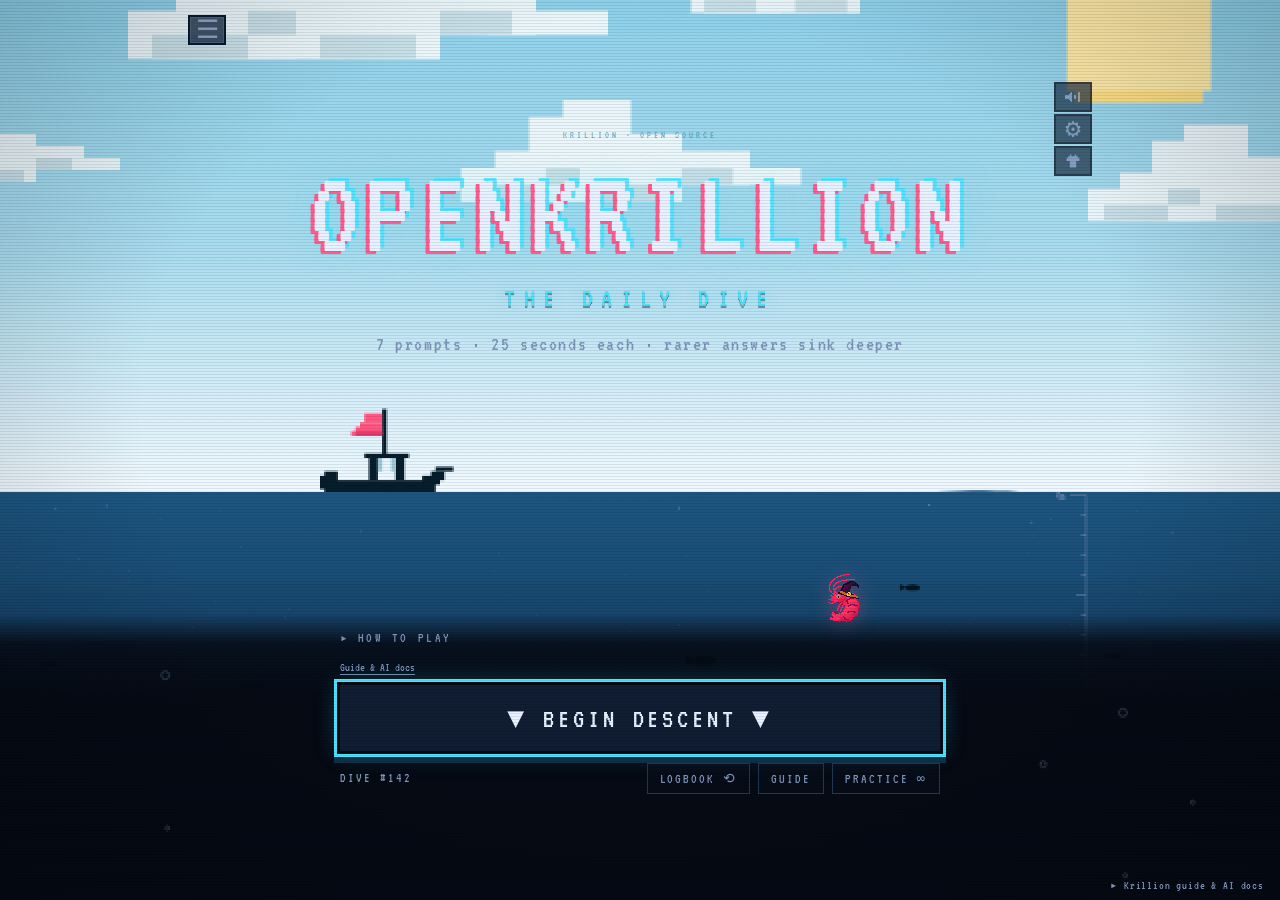
<file: openkrillion/index.html>
<!doctype html><html lang="en"><head><meta charset="utf-8"><meta name="viewport" content="width=device-width,initial-scale=1,viewport-fit=cover"><meta name="theme-color" content="#050a14"><title>OpenKrillion</title><meta name="description" content="Play Krillion online with OpenKrillion, an independent open-source daily trivia game. Seven prompts, 25 seconds each. Think rare, dive deeper, and share your score."><link rel="icon" href="assets/favicon.png" type="image/png"><link rel="apple-touch-icon" href="assets/apple-touch-icon.png"><link rel="preload" href="assets/vt323-latin-400-normal.woff2" as="font" type="font/woff2" crossorigin><link rel="stylesheet" href="style.css"></head><body data-phase="intro"><main id="game" aria-label="OpenKrillion daily trivia game"><canvas id="ocean" aria-label="Animated pixel ocean, depth increases downward"></canvas><div class="vignette" aria-hidden="true"></div><div class="danger-glow" aria-hidden="true"></div><div class="crt" aria-hidden="true"></div><div class="flash" aria-hidden="true"></div>
  <button id="menu-btn" class="square menu-btn" aria-label="Open menu" aria-haspopup="dialog">☰</button>
  <div class="utility"><button class="square" id="mute-btn" aria-label="Turn sound off" aria-pressed="false">◀Ⅰ</button><button class="square" id="settings-btn" aria-label="Open settings" aria-haspopup="dialog">⚙</button><button class="square" id="wardrobe-btn" aria-label="Open wardrobe" aria-haspopup="dialog"><svg viewBox="0 0 20 20" aria-hidden="true"><path fill="currentColor" d="M6 2h2v2h4V2h2v2h2v2h2v4h-4v8H6v-8H2V6h2V4h2z"/></svg></button></div>
  <header class="hero" id="hero"><h1 aria-label="Krillion Game — OpenKrillion"><span class="open-label">KRILLION · OPEN SOURCE</span><span class="hero-word"><span style="--letter:0">O</span><span style="--letter:1">P</span><span style="--letter:2">E</span><span style="--letter:3">N</span><span style="--letter:4">K</span><span style="--letter:5">R</span><span style="--letter:6">I</span><span style="--letter:7">L</span><span style="--letter:8">L</span><span style="--letter:9">I</span><span style="--letter:10">O</span><span style="--letter:11">N</span></span></h1><p class="tagline">THE DAILY DIVE</p><p class="subline">7 prompts · 25 seconds each · rarer answers sink deeper</p></header>
  <section class="hud" aria-label="Dive progress"><div class="hud-pod pixel-frame"><span>DEPTH</span><strong id="depth">0m</strong></div><div class="round-progress"><div id="round-dots"><i data-round="0"></i><i data-round="1"></i><i data-round="2"></i><i data-round="3"></i><i data-round="4"></i><i data-round="5"></i><i data-round="6"></i></div><span id="round-label">SURFACE</span></div><div class="hud-pod pixel-frame"><span>SCORE</span><strong id="score">0</strong></div></section>
  <button id="mascot" class="mascot" aria-label="Poke your dive buddy" title="a friend"><img src="assets/krill.svg" width="56" height="56" alt="Pixel krill"><span>blub!</span></button>
  <section id="prompt-card" class="prompt-card pixel-frame" aria-live="polite" hidden><p class="eyebrow" id="prompt-number">PROMPT 1 OF 7</p><h2 id="prompt-text"></h2><p class="hint">▼ rarer answers sink deeper ▼</p></section>
  <section id="landing" class="landing pixel-frame" aria-live="polite" hidden><img id="land-icon" class="land-icon" src="assets/plankton.svg" alt="" width="88" height="88"><p class="eyebrow" id="land-tier"></p><h2 id="land-answer"></h2><p id="land-points"></p><p id="land-quip"></p></section>
  <div id="falling-answer" class="falling-answer" hidden></div><div id="tier-ladder" class="tier-ladder" aria-hidden="true" hidden></div>
  <div class="intro" id="intro"><details class="how-to"><summary>HOW TO PLAY</summary><ul><li>7 prompts a day. same for everyone.</li><li>25 seconds to name one thing.</li><li>rare answers score big. obvious ones float.</li><li>every point sinks you 10 metres. 700 is the trench.</li><li>one daily dive. practice whenever you like.</li></ul></details><div class="intro-links"><button class="text-button" id="guide-link">Guide & AI docs</button></div><button id="start-btn" class="begin-btn">▼ BEGIN DESCENT ▼</button><div class="intro-meta"><span id="day-number">DIVE …</span><nav><button id="logbook-btn">LOGBOOK ⟲</button><button id="guide-btn">GUIDE</button><button id="practice-btn">PRACTICE ∞</button></nav></div><p id="sample-note" class="sample-note" hidden>Sample practice bank · reference sync unavailable</p><p id="boot-error" class="error" hidden></p></div>
  <div id="answer-dock" class="answer-dock" hidden><div class="answer-status" role="status" id="answer-status"></div><form id="answer-form" autocomplete="off"><div class="timer" aria-label="Seconds remaining"><span id="timer-number">25</span><svg viewBox="0 0 60 60" aria-hidden="true"><circle cx="30" cy="30" r="25"/><circle class="timer-ring" cx="30" cy="30" r="25"/></svg></div><div class="input-wrap"><label class="sr-only" for="answer">Your answer</label><input id="answer" name="answer" data-clarity-mask="true" placeholder="type one answer…" maxlength="256" autocomplete="off" autocapitalize="none" spellcheck="false" enterkeyhint="send"><div class="time-bar"></div></div><button id="submit-btn" type="submit">DIVE</button></form></div><p class="preview-label pixel-frame" id="preview-label" hidden></p>
  <div class="next-wrap" id="next-wrap" hidden><button class="next-btn" id="next-btn">DESCEND ▼</button></div>
  <section class="results" id="results" aria-label="Dive results" hidden tabindex="-1"></section>
  <noscript><div class="noscript">OpenKrillion needs JavaScript for the animated game. You can still <a href="#guide">read the Krillion guide</a> and .</div></noscript></main>
  <dialog id="menu-dialog" class="panel"><button class="close" data-close aria-label="Close menu">×</button><p class="eyebrow">OPENKRILLION</p><h2>Menu</h2><p class="rule">DIVE IN</p><nav class="menu-nav"><button data-action="daily">↓ Daily dive</button><button data-action="practice">∞ Practice dive</button><button data-action="logbook">⟲ My logbook</button><button data-action="guide">? Krillion guide</button><button data-action="settings">⚙ Settings</button><a href="https://github.com/VulcanEon/openkrillion.com-service" target="_blank" rel="noopener noreferrer">⌘ Open-source code ↗</a></nav><p class="panel-signoff">one in a krillion.</p></dialog>
  <dialog id="settings-dialog" class="panel"><button class="close" data-close aria-label="Close settings">×</button><h2>Settings</h2><label class="setting"><span><strong>Low-power mode</strong><small>Lighter graphics and fewer background animations.</small></span><input type="checkbox" data-setting="lowPower"><span class="toggle" aria-hidden="true"></span></label><label class="setting"><span><strong>Colorblind mode</strong><small>Brighter text and more separated tier colors.</small></span><input type="checkbox" data-setting="colorblind"><span class="toggle" aria-hidden="true"></span></label><label class="setting"><span><strong>Answer corrections</strong><small>Preview corrected answers before scoring.</small></span><input type="checkbox" data-setting="corrections"><span class="toggle" aria-hidden="true"></span></label><label class="setting"><span><strong>Clear rejected entries</strong><small>Empty the answer box after a failed attempt.</small></span><input type="checkbox" data-setting="clearRejected"><span class="toggle" aria-hidden="true"></span></label><label class="setting"><span><strong>Share link</strong><small>Add an openkrillion.com link to shared results.</small></span><input type="checkbox" data-setting="shareLink"><span class="toggle" aria-hidden="true"></span></label><p class="rule">YOUR LOGBOOK</p><button class="quiet" data-action="logbook">My dives →</button><p class="muted">Saved on this browser. No account required.</p><p> · </p></dialog>
  <dialog id="wardrobe-dialog" class="panel"><button class="close" data-close aria-label="Close wardrobe">×</button><h2>Dive buddy</h2><div id="buddy-list" class="buddy-list"></div><p class="muted">Earn buddies with your best daily streak.</p></dialog>
  <dialog id="logbook-dialog" class="panel"><button class="close" data-close aria-label="Close logbook">×</button><p class="eyebrow">YOUR DIVER’S LOGBOOK</p><h2>My OpenKrillion</h2><div id="logbook-content"></div><button id="export-history" class="quiet">Export my history ↓</button><p class="muted">Daily dives extend streaks. Practice dives don’t.</p></dialog>
  <details id="guide" class="guide-panel"><summary class="guide-toggle">Krillion guide & AI docs</summary><div class="guide-sheet"><button class="close" id="close-guide" aria-label="Close guide">×</button><article class="guide-content"><p class="eyebrow">OPENKRILLION · THE DIVER’S HANDBOOK</p><h2>Krillion Game: The Complete Daily Dive Guide</h2><p class="guide-lead">Seven prompts. Twenty-five seconds. An ocean of possible answers.</p><nav class="guide-toc" aria-label="Guide contents"><a href="#guide-0">A Krillion game about the answer beyond your first thought</a><a href="#guide-1">How to start your first Krillion dive</a><a href="#guide-2">The Krillion timer and the three-second preview</a><a href="#guide-3">What makes a Krillion answer valid?</a><a href="#guide-4">Understanding the six Krillion rarity tiers</a><a href="#guide-5">Why Too Clever is part of Krillion</a><a href="#guide-6">The special One in a Krillion answer</a><a href="#guide-7">Turning Krillion points into ocean depth</a><a href="#guide-8">Corrections, spelling, and Krillion aliases</a><a href="#guide-9">What happens when a Krillion round times out?</a><a href="#guide-10">Reading your Krillion results</a><a href="#guide-11">Krillion comparisons without invented players</a><a href="#guide-12">Daily Krillion games and the reset</a><a href="#guide-13">Saving a Krillion history and building a streak</a><a href="#guide-14">Sharing a Krillion score without spoiling answers</a><a href="#guide-15">Krillion sound, motion, and accessible controls</a><a href="#guide-16">Playing Krillion comfortably on a phone</a><a href="#guide-17">A practical Krillion strategy</a><a href="#guide-18">Open source Krillion and independent hosting</a><a href="#guide-19">Krillion pricing, documentation, and getting help</a></nav><section id="guide-0" lang="en"><h3>A Krillion game about the answer beyond your first thought</h3><p>Krillion is an open-answer trivia game with an ocean-sized twist: knowing a correct answer is only the beginning. A Krillion prompt can have many accepted responses, and the challenge is to choose one that feels less obvious. OpenKrillion brings that Krillion experience to an independent, open-source browser game. You read a category, recall something that belongs, and watch your answer take you below the surface. There are no multiple-choice clues to narrow the field. Your own knowledge supplies the answer, while the ocean turns its rarity into a journey.</p></section><section id="guide-1" lang="en"><h3>How to start your first Krillion dive</h3><p>Begin a Krillion game with the descent button on the title screen. You do not need an account or a download to play OpenKrillion. The Krillion daily dive contains seven prompts, presented in order, with a short reading preview before each answering window. Your first Krillion prompt might concern food, animals, geography, entertainment, science, or another broad category. Read its exact wording before deciding what to type. If a category adds a condition, such as a four-letter name or a particular award, that condition matters just as much as the general subject.</p></section><section id="guide-2" lang="en"><h3>The Krillion timer and the three-second preview</h3><p>Each Krillion round begins with a three-second preview so you can read before typing. Then the Krillion timer gives you twenty-five seconds to submit one answer. The countdown and shrinking time bar show how much thinking time remains. The final seconds become more urgent through color and sound. OpenKrillion keeps the input near the bottom of the screen, leaving the category readable above it. A Krillion landing screen has no answering timer: after your score appears, you can read the feedback at your own pace before choosing to continue.</p></section><section id="guide-3" lang="en"><h3>What makes a Krillion answer valid?</h3><p>A valid Krillion answer must fit the complete category and match an entry in that puzzle&#39;s accepted set. Specificity helps only when the answer still belongs. A Krillion prompt about countries is not asking for a city, and a question about chemical symbols may restrict which elements count. OpenKrillion checks answers on its own server against the available puzzle snapshot. If a Krillion response is rejected, you can try another before the timer finishes. Rejection uses time, but it does not automatically turn the whole round into a miss.</p></section><section id="guide-4" lang="en"><h3>Understanding the six Krillion rarity tiers</h3><p>Krillion answers occupy six tiers with fixed point values. Plankton earns ten points, Too Clever fifteen, Schooler thirty, Rare sixty, Deep Cut eighty-five, and One in a Krillion one hundred. A blank or unaccepted Krillion answer earns zero. These levels describe the puzzle&#39;s prepared answer classifications; they are not a promise about the number of people who will type an answer today. OpenKrillion shows your Krillion tier after each accepted submission, along with the points earned and the extra metres added to your descent. The same recognized entry keeps its configured score.</p></section><section id="guide-5" lang="en"><h3>Why Too Clever is part of Krillion</h3><p>The Too Clever tier gives Krillion its particular sense of humor. Sometimes the supposedly obscure answer is exactly the one that many trivia fans reach for. In Krillion, recognizing that trap is part of the challenge. You do not need to pick something implausibly remote, but it helps to move beyond an answer that is famous specifically for sounding unusual. OpenKrillion preserves this six-tier Krillion structure. A confident, correct answer can be more rewarding than a complicated guess that falls outside the category, even when the guess initially sounds more impressive.</p></section><section id="guide-6" lang="en"><h3>The special One in a Krillion answer</h3><p>One in a Krillion is the designated gem of a category. It awards one hundred points, but the reference game&#39;s gem is selected partly for the satisfaction of discovering it, rather than obscurity alone. Some Deep Cut entries can therefore be less familiar than the Krillion answer. Think of a Krillion gem as a memorable destination, not the output of a universal rarity survey. When available in the puzzle data, OpenKrillion displays a short explanatory detail after landing on that answer. These little facts give the deepest discoveries a reason to stay with you.</p></section><section id="guide-7" lang="en"><h3>Turning Krillion points into ocean depth</h3><p>Every Krillion point adds ten metres to the dive. A sixty-point Rare answer therefore adds six hundred metres; a hundred-point Krillion gem adds a thousand. Seven perfect answers produce seven hundred points and a final depth of seven thousand metres. OpenKrillion accumulates depth across the entire Krillion game, so later prompts begin below the water you have already crossed. The right-hand depth ruler, the changing sea color, and the creatures drifting past all help make this arithmetic visible. You are building one continuous descent through seven decisions, rather than seven disconnected scores.</p></section><section id="guide-8" lang="en"><h3>Corrections, spelling, and Krillion aliases</h3><p>Krillion categories often contain unfamiliar names, accents, and alternate spellings. OpenKrillion normalizes capitalization, punctuation, and accented characters, then uses available aliases and conservative typo matching. A proposed Krillion correction appears before it is scored when correction previews are enabled. Read the replacement carefully: a nearby spelling may identify something other than your intended answer. Submit again to confirm, or edit while time remains. This independent Krillion implementation does not claim identical coverage of every alias or matching edge case in the original game. Accepted-answer review helps explain what the current snapshot recognizes.</p></section><section id="guide-9" lang="en"><h3>What happens when a Krillion round times out?</h3><p>An empty Krillion answer at the end of the timer earns zero points and continues to feedback. When text remains in the input, OpenKrillion checks that final Krillion response automatically. A valid response can still score; an unrecognized one becomes a miss. Keeping a sensible answer in the box is useful while considering an alternative. Once a Krillion answer has been accepted and scored, it is locked for that round. You then choose when to descend to the next category. A dropped connection should show a retry message instead of inventing a successful score.</p></section><section id="guide-10" lang="en"><h3>Reading your Krillion results</h3><p>After the seventh Krillion round, choose Surface to return from the deep. The Krillion results page brings together your total points, final depth, overall tier, and a seven-round dive chart. Each marker corresponds to one of your answers, making strong discoveries and missed opportunities easy to spot. OpenKrillion also lets you expand individual Krillion categories and inspect their available accepted answers by score. The overall rating uses total-score bands, while the answer list preserves the individual rarity tiers. These are related views of the same dive, not separate scoring systems.</p></section><section id="guide-11" lang="en"><h3>Krillion comparisons without invented players</h3><p>A Krillion result can be compared with completed daily dives recorded on this website. OpenKrillion&#39;s score distribution belongs to OpenKrillion players; it is not copied from the original Krillion community. Practice runs and development checks do not belong in the daily comparison population. If there are not enough Krillion results for a meaningful graph, the page explains that more dives are needed instead of showing fabricated numbers. The percentile describes this site&#39;s observed scores for that puzzle. It should be read as a small community comparison, not a worldwide measure of trivia knowledge.</p></section><section id="guide-12" lang="en"><h3>Daily Krillion games and the reset</h3><p>The Krillion daily schedule follows midnight in New York. That corresponds to different UTC hours as daylight saving time changes. OpenKrillion uses that same timezone boundary for its Krillion date and next-dive countdown. Everyone on this website sees the same published daily categories, while local midnight on your device does not create a second challenge. Your completed Krillion daily dive remains available for review. Practice lets you explore the format again without changing your daily result. If reference synchronization is unavailable, the site identifies its sample practice content rather than silently promising a fresh official puzzle.</p></section><section id="guide-13" lang="en"><h3>Saving a Krillion history and building a streak</h3><p>OpenKrillion keeps your Krillion preferences and a local copy of completed dives in browser storage. The service uses a random browser identifier to resume server-side game progress. A Krillion streak counts consecutive completed daily dates, not the number of practice games played in one sitting. Archive-style review and repeated practice do not extend it. Your Krillion history can be lost from the device when browser site data is cleared, and this release does not offer a Google account or cross-device history service. The logbook describes what is stored and provides a local-history export.</p></section><section id="guide-14" lang="en"><h3>Sharing a Krillion score without spoiling answers</h3><p>A Krillion share result uses your score, depth, and a row of tier emoji. It leaves the actual answers out so friends can still attempt the categories themselves. OpenKrillion offers a copy button and uses your browser&#39;s share interface when available. Sharing a Krillion result never requires the game to post to a social account on your behalf. You choose where to paste or send it. The optional website link makes it easier for someone else to start their own Krillion dive. Clipboard access depends on browser support and a secure connection.</p></section><section id="guide-15" lang="en"><h3>Krillion sound, motion, and accessible controls</h3><p>The atmosphere of Krillion comes from more than its background. Bubbles, fish silhouettes, a floating companion, tier sounds, and descending tones make each answer feel physical. OpenKrillion synthesizes its Krillion sound effects in the browser after a user interaction, and the mute button remains available during play. Low-power mode reduces decorative work; reduced-motion preferences suppress unnecessary movement; colorblind mode separates the Krillion tier colors and improves contrast. Typed answers work with Enter as well as the submit button. Settings use native keyboard-accessible controls, and important feedback is also exposed as text.</p></section><section id="guide-16" lang="en"><h3>Playing Krillion comfortably on a phone</h3><p>The Krillion interface adapts to a narrow screen by reducing title size, keeping the category card readable, and placing the answer controls within reach. OpenKrillion avoids placing its long Krillion guide over an active round unless you deliberately open it. Close the guide to return to the game. Mobile keyboards can change the available viewport, so the layout accounts for visible screen height and safe-area spacing. Your Krillion browser should remain in the foreground while answering. A desktop browser with a physical keyboard offers the same rules and scoring, with more space for the ocean scenery.</p></section><section id="guide-17" lang="en"><h3>A practical Krillion strategy</h3><p>Start a Krillion category by finding one safe answer. Then ask whether a second or third option is both correct and less automatic. Specialized knowledge is useful in Krillion when it fits the wording precisely: a real dish, a qualifying athlete, or an accepted team name beats an invented rarity. Do not spend the whole Krillion timer searching for a perfect gem when a good valid answer is ready. Read correction previews, preserve enough time to submit, and use answer review afterward to learn the category. Practice is for curiosity as much as improvement; every unexpected entry can teach something.</p></section><section id="guide-18" lang="en"><h3>Open source Krillion and independent hosting</h3><p>OpenKrillion is an independent Krillion-inspired project, not the official Krillion website. The public GitHub repository contains the runnable application code under the MIT license, development instructions, and example configuration. Private credentials, production player records, and infrastructure secrets are excluded. A self-hosted Krillion installation can run locally with SQLite-compatible D1 storage and use Cloudflare Workers with D1 and R2 in production. Live reference puzzle snapshots are separate from the application code license and are not bundled as a proprietary source-code copy. The repository explains which sample content is included and how reference synchronization works.</p></section><section id="guide-19" lang="en"><h3>Krillion pricing, documentation, and getting help</h3><p>This release of OpenKrillion offers its implemented Krillion daily and practice games without checkout, subscriptions, or credits. There are no image-generation models or paid AI tools behind the Krillion answer box. The AI and Agent Docs links describe the actual site&#39;s features and limits in readable text. External AI buttons carry an optional question to a third-party service; they do not guarantee an answer, citation, or recommendation. For a Krillion implementation problem, use the public repository&#39;s issue tracker without posting personal information. To begin again, close this guide and return to the ocean: seven categories are waiting.</p></section><section><h3>Quick questions</h3><details><summary>Is OpenKrillion the official Krillion game?</summary><p>No. This is an independent open-source implementation. The original game is at <a href="https://krillion.io" rel="noopener noreferrer" target="_blank">krillion.io</a>.</p></details><details><summary>Can I play Krillion without paying?</summary><p>This release has free daily and practice games, no checkout and no credit system.</p></details><details><summary>Do my settings and scores sync across devices?</summary><p>No account sync is offered. Your browser stores a local history copy; this service resumes dives using a random browser identifier.</p></details></section><footer class="original-footer"><p>one in a krillion. </p><nav aria-label="Site footer"><a href="https://github.com/VulcanEon/openkrillion.com-service" target="_blank" rel="noopener noreferrer">GitHub ↗</a><a href="https://github.com/VulcanEon/openkrillion.com-service/issues" target="_blank" rel="noopener noreferrer">Report a bug</a></nav><p class="independent">An independent Krillion-inspired game. Not affiliated with krillion.io.</p></footer></article></div></details>
  <script type="module" src="app.js"></script><script id="runtime-config" type="application/json">{"plausible":"","ga4":"","clarity":"","origin":"","local":false,"lang":"en"}</script></body></html>
</file>
<file: openkrillion/style.css>
@font-face{font-family:VT323;font-style:normal;font-weight:400;font-display:swap;src:url('assets/vt323-latin-400-normal.woff2') format('woff2')}
:root{--ink:#050a14;--foam:#e8f1ff;--muted:#7d93b8;--cyan:#4de3ff;--pink:#ff5d8f;--gold:#ffd166;--tier:#4de3ff;--urgency:0;--time:1;--vh:100dvh;color-scheme:dark;font-family:VT323,ui-monospace,monospace;font-size:20px;background:var(--ink);color:var(--foam)}
*{box-sizing:border-box}body{margin:0}button,input,select,textarea{font:inherit}button,a,input,summary{-webkit-tap-highlight-color:transparent;touch-action:manipulation}button{cursor:pointer}button:disabled{cursor:default;opacity:.45}a{color:inherit;text-underline-offset:4px}button:focus-visible,a:focus-visible,summary:focus-visible,input:focus-visible{outline:2px solid var(--cyan);outline-offset:5px}button{color:inherit}button svg{width:20px;height:20px}button img{pointer-events:none}[hidden]{display:none!important}.sr-only{position:absolute;width:1px;height:1px;padding:0;margin:-1px;overflow:hidden;clip:rect(0,0,0,0);white-space:nowrap;border:0}
#game{position:fixed;inset:0;height:var(--vh);overflow:hidden;isolation:isolate;background:#050a14}#ocean{position:absolute;inset:0;width:100%;height:100%;image-rendering:pixelated}.crt{position:absolute;inset:0;z-index:30;pointer-events:none;opacity:.45;background:repeating-linear-gradient(0deg,#0000002e 0 1px,transparent 1px 3px)}.vignette{position:absolute;inset:0;z-index:2;pointer-events:none;background:radial-gradient(ellipse at 50% 40%,transparent 50%,#02040a66 100%)}.danger-glow{position:absolute;inset:0;pointer-events:none;z-index:25;box-shadow:inset 0 0 90px 18px #ff5d8f99;opacity:var(--urgency)}.flash{position:absolute;inset:0;z-index:24;pointer-events:none;opacity:0;background:var(--gold)}.flash.on{animation:flash .6s ease-out}@keyframes flash{0%{opacity:.5}100%{opacity:0}}.shake{animation:shake .35s steps(4,end)}@keyframes shake{20%{translate:-4px 2px}40%{translate:4px -2px}60%{translate:-3px 0}80%{translate:2px 1px}}
.square{padding:2px;background:#102239c7;border:2px solid #061729;color:var(--muted);height:30px;width:38px;font-size:26px;line-height:20px;box-shadow:inset 0 0 0 1px #8194a33d;display:grid;place-items:center}.square:hover{color:var(--cyan);background:#142e48}.square svg{width:20px;height:20px}.menu-btn{position:absolute;top:15px;left:max(16px,calc(50% - 410px));z-index:35}.utility{position:absolute;right:max(16px,calc(50% - 410px));top:82px;z-index:20;display:flex;flex-direction:column;gap:2px}.utility .square{height:30px}body:not([data-phase="intro"]):not([data-phase="done"]) .menu-btn{top:82px}body:not([data-phase="intro"]):not([data-phase="done"]) #settings-btn,body:not([data-phase="intro"]):not([data-phase="done"]) #wardrobe-btn{display:none}
.hero{position:absolute;z-index:3;top:17.8%;left:12px;right:12px;text-align:center;pointer-events:none}.hero h1{margin:0;font-weight:400;line-height:.88}.open-label{display:block;color:#3c92ae;font-size:12px;letter-spacing:.45em;margin-bottom:12px;opacity:.7}.hero-word{display:block;font-size:clamp(42px,10vw,124px);letter-spacing:.02em;text-shadow:-4px 3px #ff5d8f,4px -3px #4de3ffd9,0 0 30px #4de3ff59;animation:glitch 7s steps(1) infinite}.tagline{font-size:clamp(19px,2.4vw,28px);letter-spacing:.35em;color:#32bfd8;margin:34px 0 20px;text-shadow:1px 2px #1c587c44}.subline{font-size:clamp(15px,1.8vw,20px);letter-spacing:.08em;color:var(--muted);margin:22px auto 0;max-width:95%;line-height:1.5}@keyframes glitch{0%,94%,98%,100%{transform:none}95%{transform:translateX(1px)}96%{text-shadow:-6px 2px #ff5d8f,4px -3px #4de3ff}97%{transform:translateX(-1px)}}
.intro{position:absolute;z-index:10;bottom:11.6%;left:20px;right:20px;max-width:600px;margin:auto;display:flex;flex-direction:column;gap:10px}.how-to{font-size:14px;color:var(--muted);letter-spacing:.18em}.how-to summary{cursor:pointer;list-style:none;font-size:13px;line-height:1.6}.how-to summary:before{content:'▸ ';font-size:13px}.how-to[open] summary:before{content:'▾ '}.how-to ul{margin:8px 0 10px;padding:0 0 0 16px;line-height:1.5;letter-spacing:.02em;font-size:17px;background:#050a14c7}.intro-links{display:flex;align-items:center;justify-content:space-between;color:var(--muted);font-size:14px}.intro-links a{margin-right:20px}.text-button{background:none;border:0;padding:0;font-size:13px;color:var(--muted);text-decoration:underline;text-underline-offset:3px}.text-button:hover{color:var(--cyan)}.begin-btn,.next-btn{background:#101d33;border:0;color:var(--foam);font-size:clamp(22px,5.5vw,28px);letter-spacing:.14em;padding:20px 28px 18px;box-shadow:0 0 0 3px #050a14,0 0 0 6px #4de3ff,0 6px 0 6px #123048,0 0 26px #4de3ff4d;animation:button-bob 1.9s ease-in-out infinite}.begin-btn:hover,.next-btn:hover{box-shadow:0 0 0 3px #050a14,0 0 0 6px #ff5d8f,0 6px 0 6px #123048,0 0 34px #ff5d8f8c}.begin-btn:active,.next-btn:active{translate:0 3px}@keyframes button-bob{0%,100%{transform:translateY(0)}50%{transform:translateY(4px)}}.intro-meta{display:flex;align-items:center;justify-content:space-between;gap:6px;margin-top:5px;color:var(--muted);font-size:12px;letter-spacing:.16em}.intro-meta nav{display:flex;gap:8px}.intro-meta button{background:#0b14244d;border:1px solid #203755;padding:7px 11px;color:var(--muted);font-size:12px;letter-spacing:.14em}.intro-meta button:hover{border-color:var(--cyan);color:var(--cyan)}.sample-note{margin:8px 0 0;color:var(--muted);font-size:12px;letter-spacing:.05em;text-align:center}.error{color:var(--pink);line-height:1.5}
.pixel-frame{clip-path:polygon(0 10px,5px 10px,5px 5px,10px 5px,10px 0,calc(100% - 10px) 0,calc(100% - 10px) 5px,calc(100% - 5px) 5px,calc(100% - 5px) 10px,100% 10px,100% calc(100% - 10px),calc(100% - 5px) calc(100% - 10px),calc(100% - 5px) calc(100% - 5px),calc(100% - 10px) calc(100% - 5px),calc(100% - 10px) 100%,10px 100%,10px calc(100% - 5px),5px calc(100% - 5px),5px calc(100% - 10px),0 calc(100% - 10px))}.hud{position:absolute;top:8px;left:20px;right:20px;max-width:700px;margin:auto;display:flex;justify-content:space-between;align-items:flex-start;z-index:6;pointer-events:none;opacity:0;transition:opacity .4s}body:not([data-phase="intro"]) .hud{opacity:1}.hud-pod{min-width:120px;background:#0b192be8;box-shadow:inset 0 0 20px #4de3ff14;padding:10px 14px 8px;text-align:center}.hud-pod>span{display:block;font-size:10px;letter-spacing:.35em;color:var(--muted);margin-bottom:4px}.hud-pod strong{font-size:28px;font-weight:400;color:var(--cyan);text-shadow:0 0 10px #4de3ff55}.hud-pod:last-child strong{color:var(--pink)}.round-progress{text-align:center;color:var(--muted);font-size:10px;letter-spacing:.16em;padding-top:15px}#round-dots{display:flex;gap:3px;justify-content:center;margin-bottom:5px}#round-dots i{width:13px;height:13px;background:#102239;border:2px solid #02060c;box-shadow:0 0 0 1px #7d93b84d;display:block}#round-dots i.active{background:var(--pink);box-shadow:0 0 0 1px #ff5d8f88,0 0 10px #ff5d8f66}#round-dots i.done{background:var(--dot-color,var(--cyan))}
.mascot{position:absolute;z-index:8;left:70%;top:65%;width:58px;height:58px;border:0;background:none;padding:0;will-change:transform;transform-origin:center;filter:drop-shadow(0 0 10px #ff5d8f55)}.mascot img{image-rendering:pixelated;width:100%;height:100%}.mascot span{position:absolute;left:45px;top:-15px;background:#0b1526e6;color:var(--pink);padding:2px 6px;border:1px solid #ff5d8f66;white-space:nowrap;opacity:0;transition:opacity .15s;font-size:17px}.mascot.poked span{opacity:1}.mascot.poked img{animation:krill-roll .9s ease-in-out}@keyframes krill-roll{0%{rotate:0deg}100%{rotate:360deg}}.mascot.gold{filter:sepia(1) saturate(2) drop-shadow(0 0 12px #ffd166)}
.prompt-card{position:absolute;top:23.5%;left:16px;right:16px;max-width:480px;margin:auto;z-index:5;background:#0b182bee;border:4px solid #071222;padding:24px 25px 20px;box-shadow:0 5px 0 #02070d;transition:opacity .3s,translate .5s}.eyebrow{letter-spacing:.3em;color:var(--pink);font-size:14px;text-transform:uppercase;margin:0 0 12px}.prompt-card h2{font-weight:400;line-height:1.2;font-size:clamp(24px,3.1vw,36px);margin:0;color:var(--foam)}.hint{font-size:13px;letter-spacing:.16em;color:var(--muted);margin:14px 0 0}.preview-label{text-align:center;color:var(--muted);font-size:14px;letter-spacing:.1em;margin:10px 0}.landing{position:absolute;left:16px;right:16px;top:33%;max-width:480px;margin:auto;text-align:center;z-index:5;background:#07111fdf;padding:26px 24px;border:3px solid color-mix(in srgb,var(--tier) 45%,transparent);box-shadow:0 0 50px color-mix(in srgb,var(--tier) 12%,transparent)}.landing .eyebrow{color:var(--tier);font-size:18px;letter-spacing:.22em}.landing h2{font-size:clamp(28px,4vw,42px);font-weight:400;margin:8px 0 14px}.landing #land-points{color:var(--tier);font-size:21px;letter-spacing:.08em;margin:8px 0}.landing #land-quip{font-size:19px;line-height:1.5;color:var(--muted);margin:12px 0 0}.next-wrap{position:absolute;bottom:10.5%;left:30px;right:30px;max-width:430px;margin:auto;z-index:10;text-align:center}.next-btn{min-width:230px;font-size:23px;padding:15px 30px;animation:none}
.answer-dock{position:absolute;bottom:6%;left:16px;right:16px;max-width:610px;margin:auto;z-index:10}.answer-dock:before{content:'';position:absolute;inset:-30px -100vw -120px;background:linear-gradient(transparent,#050a14ed 35%);z-index:-1;pointer-events:none}#answer-form{display:flex;gap:10px;align-items:center}.timer{position:relative;flex:none;width:64px;height:64px;display:grid;place-items:center;font-size:24px;color:var(--cyan);border-radius:50%;box-shadow:0 0 0 2px #081322,0 0 0 4px #4de3ff22}.timer svg{position:absolute;inset:0;width:100%;height:100%;transform:rotate(-90deg)}.timer circle{fill:none;stroke:#4de3ff33;stroke-width:1}.timer .timer-ring{stroke:var(--cyan);stroke-width:2;stroke-dasharray:157;stroke-dashoffset:calc(157 * (1 - var(--time)));transition:stroke-dashoffset .12s linear}.timer span{z-index:1}.input-wrap{position:relative;flex:1;min-width:0}.input-wrap input{background:#091423f2;border:2px solid #4de3ff77;box-shadow:0 4px 0 #123048;width:100%;height:58px;color:var(--foam);font-size:24px;padding:8px 12px;outline:none}.input-wrap input:focus{border-color:var(--cyan);box-shadow:0 0 15px #4de3ff14,0 4px 0 #123048}.input-wrap input::placeholder{color:#617896}.time-bar{position:absolute;bottom:-7px;left:0;height:3px;background:var(--cyan);width:calc(100% * var(--time));transition:width .1s linear}#submit-btn{height:58px;min-width:78px;flex:none;padding:0 16px;background:#b33c66;border:3px solid #702740;color:#061120;box-shadow:0 4px 0 #431729,inset 0 0 0 1px #ff729566;letter-spacing:.12em;font-size:22px}#submit-btn:not(:disabled):hover{background:var(--pink)}.answer-status{position:absolute;bottom:86px;left:65px;right:0;color:var(--pink);font-size:18px;line-height:1.3;text-align:center;background:#050a14db}.answer-status:empty{display:none}.answer-status.correction{padding:12px;border:1px solid #ffd16666;color:var(--gold)}.answer-status small{display:block;font-size:14px;color:var(--muted);margin-top:5px}.falling-answer{position:absolute;z-index:15;max-width:80%;left:50%;top:30%;transform:translate(-50%,-50%);color:var(--foam);text-transform:uppercase;font-size:25px;letter-spacing:.1em;text-shadow:0 0 16px var(--cyan);white-space:nowrap}.tier-ladder{position:absolute;left:16px;right:16px;max-width:600px;height:55%;top:22%;margin:auto;z-index:4}.tier-line{position:absolute;left:0;right:0;top:calc(var(--index) * 16%);border-top:1px dashed color-mix(in srgb,var(--line-color) 50%,transparent);color:var(--line-color);font-size:14px;letter-spacing:.18em;padding-top:5px;opacity:.5}.tier-line.active{opacity:1;text-shadow:0 0 12px var(--line-color)}
.results{position:absolute;z-index:12;inset:0;overflow:auto;overscroll-behavior:contain;padding:32px max(20px,calc((100% - 600px)/2)) 60px;background:linear-gradient(#050a14d9,#050a14f5 450px);scrollbar-color:#284665 #050a14}.results:focus{outline:none}.result-header{display:flex;justify-content:space-between;align-items:center;color:var(--muted);letter-spacing:.1em;font-size:15px}.result-brand{color:var(--pink);font-size:25px;letter-spacing:.08em}.result-score{display:flex;align-items:baseline;gap:16px;margin:18px 0 12px}.result-score strong{font-size:clamp(68px,14vw,100px);line-height:1;font-weight:400;color:var(--tier);text-shadow:0 0 30px color-mix(in srgb,var(--tier) 30%,transparent)}.result-score span{color:var(--muted);font-size:23px}.distribution{margin:16px 0 28px}.distribution p{color:var(--muted);font-size:17px}.distribution svg{width:100%;height:100px;overflow:visible}.rule{font-size:13px;letter-spacing:.2em;color:var(--muted);margin:24px 0 14px;display:flex;align-items:center;gap:12px}.rule:after{content:'';height:1px;background:#28384d;flex:1}.dive-chart{height:180px;display:flex;align-items:flex-start;position:relative;justify-content:space-around;margin:18px 5px 35px;padding:0 10px;border-left:1px solid #3d536a;border-top:1px solid #3d536a;background:repeating-linear-gradient(0deg,transparent 0 35px,#7d93b813 35px 36px)}.dive-column{height:100%;position:relative;flex:1;text-align:center}.dive-stem{width:1px;height:var(--drop);background:var(--dot-color);margin:auto;opacity:.6}.dive-dot{width:12px;height:12px;margin:-6px auto 0;background:var(--dot-color);border:2px solid #02070f;box-shadow:0 0 8px color-mix(in srgb,var(--dot-color) 45%,transparent)}.dive-column>span{position:absolute;bottom:-25px;left:0;right:0;font-size:14px;color:var(--muted)}.band-list{list-style:none;margin:0;padding:0}.band-list li{display:flex;gap:12px;padding:9px 0;border-bottom:1px solid #7d93b820;color:var(--muted);font-size:17px}.band-list li.current{color:var(--tier);background:color-mix(in srgb,var(--tier) 7%,transparent)}.band-list span:first-child{width:64px;flex:none}.share-actions{display:flex;gap:10px;margin:24px 0}.quiet{background:#0c192a;border:1px solid #2a4564;color:var(--cyan);padding:10px 15px;font-size:18px;letter-spacing:.05em}.quiet:hover{border-color:var(--cyan)}.results .actions{display:flex;gap:8px;flex-wrap:wrap;margin:25px 0}.results .actions>*{flex:1;white-space:nowrap;font-size:16px}.answer-review{list-style:none;margin:0;padding:0}.review-toggle{display:flex;align-items:center;gap:12px;width:100%;text-align:left;padding:15px 0;background:none;border:0;border-bottom:1px solid #26374e;color:var(--foam)}.review-number{color:var(--muted);font-size:16px;flex:none;width:14px}.review-dot{height:10px;width:10px;background:var(--dot-color);flex:none}.review-question{flex:1;font-size:18px;line-height:1.25}.review-question small{display:block;color:var(--muted);font-size:16px;margin-top:5px}.review-points{color:var(--dot-color);font-size:23px;min-width:30px;text-align:right}.review-list{list-style:none;padding:8px 10px 8px 35px;margin:0;max-height:420px;overflow:auto;background:#0b17254d}.review-list li{display:flex;justify-content:space-between;gap:12px;align-items:baseline;padding:7px 0;border-bottom:1px solid #7d93b817;font-size:18px}.review-list small{display:block;font-size:15px;color:var(--muted);margin-top:4px}.review-list .you{font-size:12px;color:var(--gold);margin-left:8px}.search-answers{width:100%;background:#0b192a;border:1px solid #354c68;padding:8px 10px;color:var(--foam);margin:8px 0;font-size:18px}.logbook-line{color:var(--muted);font-size:17px;line-height:1.5}.reset-countdown{color:var(--muted);font-size:16px}.suggestion{margin:26px 0}.suggestion label{display:block;color:var(--muted);font-size:15px;line-height:1.5}.suggestion>div{display:flex;gap:8px}.suggestion input{min-width:0;flex:1;background:#0c1828;border:1px solid #2b4260;color:var(--foam);padding:8px;font-size:18px}.rating{display:flex;gap:6px;margin-top:8px}.rating button{padding:5px 12px;background:#0b192a;border:1px solid #334a65}.rating button[aria-pressed=true]{color:var(--gold);border-color:var(--gold)}.result-footer{margin-top:30px}.original-footer{border-top:1px solid #2a3e57;margin-top:32px;padding-top:18px;font-size:17px;color:var(--muted)}.original-footer nav{display:flex;flex-wrap:wrap;gap:16px}.original-footer p{line-height:1.5}.independent{font-size:14px}.results .original-footer{font-size:15px}.results .original-footer nav{gap:12px}.results .original-footer p{font-size:14px}
.panel{background:#081322;color:var(--foam);border:2px solid #29415e;max-width:430px;width:calc(100vw - 32px);padding:30px 26px;max-height:85dvh;overflow:auto;box-shadow:0 20px 100px #000b;font-size:20px}.panel::backdrop{background:#02070db3;backdrop-filter:blur(4px)}.panel h2{font-size:34px;font-weight:400;margin:0 0 20px}.close{position:absolute;top:10px;right:12px;width:36px;height:36px;background:#101f32;border:1px solid #334c68;color:var(--muted);font-size:28px;line-height:30px;z-index:2}.close:hover{color:var(--cyan)}.menu-nav{display:flex;flex-direction:column}.menu-nav>*{display:block;background:none;border:0;border-bottom:1px solid #263c56;text-decoration:none;text-align:left;padding:12px 0;font-size:23px;color:var(--foam)}.menu-nav>*:hover{color:var(--cyan)}.panel-signoff{color:var(--muted);font-size:15px;margin-top:24px;letter-spacing:.1em}.setting{display:flex;gap:16px;align-items:center;justify-content:space-between;padding:14px 0;cursor:pointer;border-bottom:1px solid #24364c;position:relative}.setting strong{display:block;font-weight:400;font-size:23px}.setting small{font-size:16px;line-height:1.3;color:var(--muted);display:block;margin-top:4px}.setting input{position:absolute;right:0;opacity:0;width:42px;height:28px;cursor:pointer}.setting input:focus-visible+.toggle{outline:2px solid var(--cyan);outline-offset:3px}.toggle{display:block;height:22px;width:40px;background:#172a40;border:1px solid #35506f;flex:none}.toggle:after{content:'';display:block;width:14px;height:14px;background:#7d93b8;margin:3px;transition:translate .15s}.setting input:checked+.toggle{background:#16465b;border-color:var(--cyan)}.setting input:checked+.toggle:after{translate:18px 0;background:var(--cyan)}.muted{color:var(--muted);font-size:17px;line-height:1.5}.buddy-list{display:grid;grid-template-columns:1fr 1fr;gap:10px}.buddy-list button{background:#0c1a2e;border:1px solid #2a4160;padding:12px 6px;display:flex;flex-direction:column;align-items:center;gap:8px;font-size:18px}.buddy-list button[aria-pressed=true]{border-color:var(--pink);color:var(--pink)}.buddy-list small{color:var(--muted);font-size:14px}.buddy-list img{width:48px;height:48px;image-rendering:pixelated}.stats-grid{display:grid;grid-template-columns:1fr 1fr;margin:18px 0;gap:1px;background:#29405c}.stats-grid>div{background:#081322;padding:16px}.stats-grid strong{display:block;font-size:35px;color:var(--cyan);font-weight:400}.stats-grid span{color:var(--muted);font-size:15px}.history-list{list-style:none;padding:0}.history-list li{border-bottom:1px solid #293c55;padding:9px 0;display:flex;gap:12px;justify-content:space-between;font-size:17px}.history-list small{color:var(--muted)}
.guide-panel{z-index:50}.guide-toggle{position:fixed;bottom:max(8px,env(safe-area-inset-bottom));right:16px;z-index:15;cursor:pointer;color:#7d93b8;font-size:12px;letter-spacing:.07em;list-style:none}.guide-toggle:before{content:'▸ '}.guide-panel[open] .guide-toggle{display:none}.guide-sheet{position:fixed;inset:0;background:#02070dd9;z-index:50;overflow:auto;overscroll-behavior:contain;backdrop-filter:blur(6px);padding:28px 16px}.guide-sheet>.close{position:fixed;right:max(18px,calc(50% - 430px));top:20px}.guide-content{background:#091525;border:1px solid #2c4562;max-width:860px;padding:48px clamp(20px,5vw,56px);margin:0 auto;line-height:1.6;font-family:system-ui,sans-serif;font-size:16px}.guide-content h2,.guide-content h3{font-family:VT323,monospace;font-weight:400;color:var(--foam);line-height:1.2}.guide-content h2{font-size:42px;margin:10px 0 20px}.guide-content h3{font-size:29px;margin:30px 0 12px}.guide-content p{color:#b3c2d8}.guide-lead{font-size:19px}.guide-toc{display:grid;grid-template-columns:1fr 1fr;gap:6px 22px;font-size:13px;margin:24px 0}.guide-toc a{color:#9ab1ce}.guide-content section[id]{scroll-margin-top:30px}.guide-content details{border-bottom:1px solid #29405b;padding:12px 0}.guide-content details summary{cursor:pointer}.guide-content .original-footer{font-family:VT323,monospace}.agent-docs{border-top:1px solid #2a4059;margin-top:28px;padding-top:4px}.agent-docs h3{font-size:26px}.agent-docs p{font-size:14px}.doc-links{display:flex;gap:10px 18px;flex-wrap:wrap;font-family:VT323,monospace;font-size:19px;margin:18px 0}.ai-links{display:flex;gap:8px;flex-wrap:wrap}.ai-links a{display:flex;align-items:center;gap:7px;min-height:44px;padding:8px 10px;border:1px solid #2b425e;text-decoration:none;font-family:VT323,monospace;font-size:17px}.ai-links a:hover{border-color:var(--cyan)}.ai-links img{filter:brightness(0) invert(.85)}.language-links{margin-bottom:0}.info-page{overflow:auto;background:#050a14}.info-page main{max-width:820px;margin:auto;padding:40px 24px 60px;font-family:system-ui,sans-serif;font-size:16px;line-height:1.7}.info-page h1,.info-page h2{font-family:VT323,monospace;font-weight:400;line-height:1.2}.info-page h1{font-size:48px;color:var(--cyan)}.info-page h2{font-size:30px;margin-top:30px}.info-page p{color:#b5c5d8}.back-link{font-family:VT323,monospace;letter-spacing:.12em;color:var(--muted);font-size:17px}.noscript{position:absolute;bottom:0;z-index:40;background:#081322;padding:15px;font-size:18px;color:var(--foam);text-align:center;width:100%}
body.colorblind{--muted:#a7bad6;--cyan:#6de4ff;--pink:#ffb15f}body.colorblind .crt{opacity:.2}body.colorblind .hero-word{text-shadow:-4px 3px #ffb15f,4px -3px #6de4ff}.low-power .hero-word,.low-power .begin-btn{animation:none}.low-power .crt{opacity:.2}
@media(max-width:699px){.menu-btn{left:9px;top:16px}.utility{right:9px;top:69px}.square{width:37px;height:29px}.utility .square{height:30px}body:not([data-phase="intro"]):not([data-phase="done"]) .menu-btn{top:69px}.hero{top:18.5%;left:12px;right:12px}.hero-word{font-size:clamp(40px,11vw,76px);letter-spacing:0;text-shadow:-3px 2px #ff5d8f,3px -2px #4de3ff}.open-label{font-size:9px;letter-spacing:.3em;margin-bottom:8px}.tagline{font-size:20px;letter-spacing:.28em;margin:24px 0 16px}.subline{font-size:14px;line-height:1.7;letter-spacing:.06em;max-width:340px;margin-top:16px}.intro{left:16px;right:16px;bottom:9%;gap:12px}.begin-btn{padding:18px 6px 17px;font-size:23px;letter-spacing:.12em}.intro-meta{font-size:11px;align-items:flex-start;margin-top:3px;gap:5px}.intro-meta>span{max-width:53px;line-height:1.9}.intro-meta nav{gap:7px}.intro-meta button{font-size:11px;padding:8px 10px;letter-spacing:.13em;max-width:100px}.intro-links{font-size:13px}.intro-links .text-button{font-size:11px}.how-to summary{font-size:11px}.hud{left:9px;right:9px;top:8px;gap:5px}.hud-pod{min-width:86px;padding:8px 12px 7px}.hud-pod>span{font-size:8px;letter-spacing:.3em;margin-bottom:2px}.hud-pod strong{font-size:23px}.round-progress{font-size:8px;padding-top:9px;letter-spacing:.12em}#round-dots{gap:3px}#round-dots i{width:12px;height:12px}.prompt-card{top:20.6%;left:12px;right:12px;padding:19px 18px 16px;max-width:480px}.prompt-card h2{font-size:27px;line-height:1.25}.prompt-card .eyebrow{font-size:12px;margin-bottom:12px;letter-spacing:.25em}.hint{font-size:12px;letter-spacing:.1em;margin-top:14px}.answer-dock{left:12px;right:12px;bottom:calc(7.5% + env(safe-area-inset-bottom,0px));max-width:610px}#answer-form{gap:9px}.timer{width:58px;height:58px;font-size:24px}.input-wrap input{font-size:23px;height:56px;padding:8px 10px}#submit-btn{min-width:72px;font-size:21px;padding:0 11px;height:56px}.answer-status{left:0;bottom:80px;font-size:17px}.mascot{width:48px;height:48px}.landing{top:31%;padding:24px 18px}.landing h2{font-size:32px}.landing .eyebrow{font-size:17px}.next-wrap{bottom:10%}.results{padding:24px 20px 50px}.result-header{font-size:12px;letter-spacing:.05em}.result-brand{font-size:23px}.result-score{margin-top:24px}.result-score strong{font-size:85px}.band-list li{font-size:16px}.share-actions .quiet{flex:1;font-size:18px;padding:10px}.review-question{font-size:17px}.review-toggle{gap:9px}.review-points{font-size:22px}.review-list{padding-left:22px}.guide-toggle{font-size:10px;bottom:8px;right:12px}.guide-sheet{padding:12px 8px}.guide-content{padding:46px 20px 25px;font-size:15px}.guide-content h2{font-size:34px}.guide-toc{grid-template-columns:1fr;font-size:13px}.guide-sheet>.close{top:20px;right:18px}.guide-content h3{font-size:27px}.ai-links a{font-size:16px;min-width:100px}.agent-docs p{font-size:13px}.panel{padding:28px 20px}.setting strong{font-size:22px}.setting small{font-size:16px}.result-footer .quiet{font-size:15px}.sample-note{font-size:11px;margin-top:2px}}
@media(max-height:650px){.hero{top:13%}.hero-word{font-size:clamp(35px,8vw,82px)}.open-label{display:none}.tagline{margin:15px 0 10px;font-size:19px}.subline{margin-top:10px;font-size:14px}.intro{bottom:8%;gap:7px}.begin-btn{padding:12px 10px}.prompt-card{top:20%;padding:16px 20px}.prompt-card h2{font-size:25px}.answer-dock{bottom:6%}.landing{top:27%;padding:20px}.landing #land-quip{font-size:17px}.how-to[open] ul{max-height:100px;overflow:auto}.intro-links{margin-top:2px}.intro-meta button{padding:5px 8px}}
@media(prefers-reduced-motion:reduce){*,*:before,*:after{animation:none!important;scroll-behavior:auto!important;transition:none!important}.crt{opacity:.2}}

/* Reference-aligned stage geometry. The background remains full bleed. */
:root{--stage-rail:0px;--stage-bottom:90px;--snap:cubic-bezier(.34,1.56,.64,1);--ocean-out:cubic-bezier(.22,1,.36,1)}
@media(min-width:1200px){:root{--stage-rail:180px}}
.menu-btn{left:calc(var(--stage-rail) + 10px)}
.utility{right:calc(var(--stage-rail) + 10px);gap:6px;top:84px}
.utility .square{width:34px;height:26px;border:0;box-shadow:0 0 0 2px #060d1ae6;opacity:.85}
.square svg{width:20px;height:16px}
.hero{top:209px;left:calc(var(--stage-rail) + 16px);right:calc(var(--stage-rail) + 16px);transition:opacity .2s;will-change:top}
.hero h1{line-height:.9}
.open-label{position:absolute;top:-28px;left:0;right:0;margin:0;font-size:10px;letter-spacing:.3em}
.hero-word{font-size:clamp(58px,14.7vw,124px);letter-spacing:.04em;animation:title-flicker 5s step-end infinite;line-height:.9}
.hero-word>span{display:inline-block;animation:letter-float 3.2s ease-in-out infinite;animation-delay:calc(var(--letter)*.18s)}
@keyframes letter-float{0%,100%{transform:translateY(0)}50%{transform:translateY(-3px)}}
@keyframes title-flicker{0%,93%,95.5%,100%{opacity:1}94%,95%{opacity:.82}}
.tagline{font-size:28px;line-height:1.5;letter-spacing:.3em;color:#4de3ff;margin:6px 0 0;text-shadow:0 2px #050a1466,0 0 12px #4de3ff80}
.subline{font-size:20px;line-height:1.5;margin-top:10px}
.intro{bottom:calc(var(--stage-bottom) + 16px);gap:12px}
.begin-btn{font-size:28px;padding:13px 34px 11px;line-height:1.5}
.intro-meta{font-size:14px;letter-spacing:.14em;margin-top:0}
.intro-meta button{font-size:14px;padding:5px 12px 3px;letter-spacing:.14em}
.how-to summary{font-size:14px;line-height:1.5}
.intro-links{font-size:14px}
.intro-links .text-button{font-size:12px}
.hud{max-width:720px;top:0;left:0;right:0;padding:8px 10px 0;align-items:stretch;transform:translateY(-80px);opacity:0;transition:transform .6s var(--snap),opacity .5s}
body:not([data-phase="intro"]) .hud{opacity:0}
body:is([data-phase="preview"],[data-phase="answering"],[data-phase="plunge"],[data-phase="landed"]) .hud{transform:none;opacity:1}
.hud-pod{min-width:120px;padding:6px 14px 8px;background:linear-gradient(#101d33eb,#0b1526eb);text-align:left;box-shadow:0 0 0 2px #060d1a,0 0 0 4px #1b3050,inset 0 2px #e8f1ff0f}
.hud-pod:last-child{text-align:right}
.hud-pod>span{font-size:12px;line-height:1.5;margin:0}
.hud-pod strong{font-size:32px;line-height:1;display:block}
.round-progress{padding-top:15px;font-size:11px;letter-spacing:.22em}
#round-dots{gap:6px;margin-bottom:5px}
#round-dots i{width:10px;height:10px;border:0;box-shadow:0 0 0 2px #060d1a}
#round-dots i.active{animation:current-prompt 1.4s ease-in-out infinite}
#round-dots i.done{background:#ffd166;box-shadow:0 0 0 2px #060d1a,0 0 8px #ffd166b3}
@keyframes current-prompt{0%,100%{transform:scale(1.05)}50%{transform:scale(1.35)}}
#score.slam{animation:score-slam .5s var(--snap)}
@keyframes score-slam{35%{color:#ffd166;transform:scale(1.4) rotate(-2deg);text-shadow:0 0 26px #ffd166}}
.prompt-card{left:calc(50% - 264px);right:auto;width:480px;max-width:none;border:0;padding:22px 26px 20px;background:#101d33ed;box-shadow:0 0 0 3px #4de3ff40,0 0 50px #0009,inset 0 0 34px #050a1499}
.prompt-card:after{content:'';pointer-events:none;position:absolute;inset:0;opacity:.06;background:repeating-linear-gradient(0deg,transparent 0 2px,#e8f1ff 2px 3px)}
body[data-phase="preview"] .prompt-card{animation:question-arrive .7s cubic-bezier(.2,1.5,.4,1) .45s backwards}
@keyframes question-arrive{from{opacity:0;transform:translateY(46px) scale(.92)}}
.prompt-card .eyebrow{font-size:16px;letter-spacing:.32em;margin:0;line-height:1.5}
.prompt-card h2{font-size:40px;line-height:1.02;margin:6px 0 8px;text-shadow:0 0 16px #e8f1ff40,2px 0 #ff5d8f2e,-2px 0 #4de3ff2e}
.hint{font-size:15px;line-height:1.5;letter-spacing:.14em;margin:0}
.answer-dock{max-width:600px;left:12px;right:12px;bottom:calc(var(--stage-bottom) + 18px);animation:dock-rise .55s var(--snap)}
@keyframes dock-rise{from{transform:translateY(120px);opacity:0}}
.answer-dock:before{inset:-25px -100vw -120px;background:linear-gradient(transparent,#050a14eb 26%)}
#answer-form{gap:10px}
.timer{width:58px;height:58px;font-size:26px;background:radial-gradient(circle,#0b1526f2 40%,#101d33e6 100%);box-shadow:0 0 0 2px #060d1a,0 0 0 4px #1b3050,0 0 18px #4de3ff33,inset 0 0 14px #4de3ff24;overflow:hidden}
.timer:before{content:'';position:absolute;inset:8px;border:1px solid #4de3ff38;border-radius:50%;background:linear-gradient(transparent calc(50% - .5px),#4de3ff18 50%,transparent calc(50% + .5px)),linear-gradient(90deg,transparent calc(50% - .5px),#4de3ff18 50%,transparent calc(50% + .5px))}
.timer:after{content:'';position:absolute;top:50%;left:50%;width:50%;height:2px;background:linear-gradient(90deg,#4de3ffe6,transparent);box-shadow:0 0 8px #4de3ffcc;transform-origin:0;animation:sonar-sweep 2.4s linear infinite}
.timer svg{opacity:.3}.timer .timer-ring{stroke-width:1}
.timer span{text-shadow:0 0 12px #4de3ffb3}
@keyframes sonar-sweep{to{transform:rotate(360deg)}}
.input-wrap input{height:59px;padding:9px 10px 7px;font-size:26px;letter-spacing:.04em;border:2px solid #1b3050;background:#0b1526e6;box-shadow:none;caret-color:#ff5d8f}
.input-wrap input:focus{border-color:#4de3ffa6;box-shadow:none}
.time-bar{bottom:-8px;height:4px;box-shadow:0 0 0 2px #060d1a}
#submit-btn{height:54px;min-width:76px;font-size:21px;padding:11px 16px 9px;background:#ff5d8f;border:0;box-shadow:0 0 0 2px #050a14,0 3px 0 2px #7d1d3c,0 0 16px #ff5d8f73}
#submit-btn:disabled{opacity:.55}
body.timer-hot .timer{color:#ff5d8f}body.timer-hot .timer:after{animation-duration:.7s}body.timer-hot .timer span{text-shadow:0 0 16px #ff5d8f}
body.timer-hot .input-wrap input{border-color:#ff5d8f}body.timer-hot .time-bar{background:#ff5d8f}
body.timer-hot .danger-glow{animation:danger-throb .55s ease-in-out infinite}
@keyframes danger-throb{0%,100%{opacity:.15}50%{opacity:.85}}
.preview-label{position:absolute;z-index:10;left:50%;transform:translateX(-50%);bottom:calc(var(--stage-bottom) + 26px);font-size:16px;letter-spacing:.14em;background:#0b1526eb;color:#7d93b8;padding:9px 18px 7px;white-space:nowrap;margin:0;box-shadow:0 0 0 2px #060d1a,0 0 0 4px #1b3050}
.answer-status{bottom:84px;left:0;right:0;font-size:16px;letter-spacing:.08em;background:transparent;color:#ff9f43}
.answer-status.correction{padding:10px 18px 8px;background:#0b1526eb;font-size:20px;border:0;box-shadow:0 0 0 2px #060d1a,0 0 0 4px #1b3050}
.landing{left:calc(50% - 264px);right:auto;width:480px;max-width:none;background:none;border:0;padding:0;box-shadow:none;animation:landing-arrive .8s cubic-bezier(.2,1.7,.4,1) backwards}
@keyframes landing-arrive{from{opacity:0;transform:scale(.5)}}
.land-icon{display:block;margin:0 auto 8px;width:88px;height:88px;filter:drop-shadow(0 0 20px var(--tier));animation:icon-float 2.6s ease-in-out infinite}
@keyframes icon-float{50%{transform:translateY(-8px)}}
.landing .eyebrow{font-size:44px;letter-spacing:.12em;line-height:1.25;margin:0;color:var(--tier);text-shadow:0 0 22px var(--tier),0 3px #0009}
.landing h2{font-size:24px;letter-spacing:.08em;line-height:1.5;margin:2px 0 0}
.landing #land-points{font-size:28px;line-height:1.5;color:var(--foam);margin:4px 0 0;letter-spacing:0}
#land-points b{font-weight:400;color:var(--tier)}
.landing #land-quip{font-size:17px;letter-spacing:.14em;line-height:1.5;margin:4px 0 0}
.next-wrap{bottom:calc(var(--stage-bottom) + 16px);max-width:none;animation:dock-rise .5s var(--snap)}
.next-btn{min-width:0;font-size:22px;padding:12px 30px 10px;line-height:1.5}
.falling-answer{font-size:28px;letter-spacing:.06em;line-height:1.5;padding:8px 16px 6px;background:#101d33f2;box-shadow:0 0 0 3px var(--chip-color),0 0 26px var(--chip-color);text-shadow:0 0 10px var(--chip-color);max-width:calc(100vw - 90px);overflow:hidden;text-overflow:ellipsis}
.falling-answer:after{content:'▼';margin-left:9px;font-size:18px;opacity:.8}
.tier-ladder{inset:0;max-width:none;height:100%;margin:0}
.tier-line{left:calc(50% - 430px);right:auto;width:820px;max-width:calc(100% - 90px);border-top:2px dashed #7d93b85c;padding:0;opacity:1}
.tier-line>span{position:absolute;right:0;top:-24px;display:flex;align-items:center;gap:6px;font-size:15px;color:#7d93b8cc;letter-spacing:.12em}
.tier-line img{width:20px;height:20px;opacity:.55}
.tier-line.active{border-color:var(--line-color);box-shadow:0 0 16px var(--line-color);animation:line-pass .6s ease-out}
.tier-line.active>span{color:var(--line-color);text-shadow:0 0 9px var(--line-color)}.tier-line.active img{opacity:1}
@keyframes line-pass{from{filter:brightness(3)}to{filter:brightness(1)}}
body[data-tier="krillion"][data-phase="plunge"] .falling-answer{animation:gold-chip 1s ease-in-out infinite}
@keyframes gold-chip{50%{box-shadow:0 0 0 3px #ffe9a8,0 0 60px #ffd166}}
.mascot.celebrate img{animation:krill-loop 1.2s ease-in-out}
@keyframes krill-loop{50%{transform:translateY(-30px) rotate(180deg)}100%{transform:rotate(360deg)}}
body[data-tier="plankton"][data-phase="plunge"] .mascot img{animation:buddy-sad 2.8s ease-in-out infinite}
@keyframes buddy-sad{50%{transform:translateY(5px) rotate(-12deg)}}
body[data-tier="tooclever"][data-phase="plunge"] .mascot img{animation:buddy-faint 2.3s ease-out forwards}
@keyframes buddy-faint{to{transform:rotate(150deg);opacity:.4}}
.results{inset:0 var(--stage-rail) var(--stage-bottom);padding:24px max(20px,calc((100vw - var(--stage-rail)*2 - 448px)/2)) 60px;background:linear-gradient(#050a14db,#050a14b8 30%,#050a14c7);scrollbar-width:thin}
.result-header{font-size:13px;line-height:1.5;letter-spacing:.14em;text-transform:uppercase}
.result-brand{font-size:27px;line-height:1;letter-spacing:.06em;color:var(--foam);text-shadow:-2px 2px #ff5d8f,2px -2px #4de3ffd9,0 0 14px #4de3ff4d}
.result-score{margin:16px 0 0;gap:16px}
.result-score strong{font-size:80px;line-height:1;color:var(--foam);text-shadow:none}
.result-score span{font-size:14px;color:var(--cyan)}
.distribution{margin:12px 0 36px;min-height:158px}
.distribution svg{display:block;width:100%;height:auto;font-family:VT323,monospace}
.distribution p{font-size:13px;letter-spacing:.14em;text-transform:uppercase;color:var(--cyan);line-height:1.5;margin:4px 0 0}
.results .rule{font-size:13px;line-height:1.5;letter-spacing:.14em;margin:36px 0 16px}
.rule:after{height:0;border-top:1px dashed #7d93b833;background:none}
.dive-chart{height:240px;display:block;border:0;background:none;margin:12px 0 54px;padding:0;position:relative}
.chart-grid{position:absolute;left:24px;right:0;border-top:1px dashed #7d93b833}
.chart-grid>span{position:absolute;left:-24px;top:0;transform:translateY(-50%);font-size:10px;color:#7d93b899}
.dive-columns{position:absolute;inset:0 0 0 32px;display:grid;grid-template-columns:repeat(7,1fr)}
.dive-column{height:100%;position:relative;min-width:0}
.dive-stem{position:absolute;left:50%;width:1px;height:var(--drop);background:linear-gradient(transparent,var(--dot-color));opacity:.45}
.dive-dot{position:absolute;left:50%;top:var(--drop);transform:translate(-50%,-50%);width:19px;height:19px;margin:0;background:none;border:0;box-shadow:none;filter:drop-shadow(0 0 4.75px var(--dot-color));animation:log-sink .7s ease-out backwards}
.dive-dot img{width:100%;height:100%;display:block;image-rendering:pixelated}
.miss-icon{display:block;width:14px;height:14px;border:2px dotted #395473;border-radius:50%;font-size:0;opacity:.6}
.dive-column>span{font-size:11px;bottom:-22px}
@keyframes log-sink{from{opacity:0;translate:0 -20px}}
.band-list li{padding:10px 0;gap:12px;min-height:40px;font-size:16px;line-height:1.3;align-items:center}
.band-list li.current{background:none;color:var(--foam)}
.band-list li>img{width:19px;height:19px;flex:none}
.band-list .band-range{width:72px;flex:none;font-size:12px}
.band-list span:first-child{width:auto}
.review-dot{background:none;width:20px;height:20px}.review-dot img{width:20px;height:20px;display:block}
.results .share-actions{margin-top:36px}
body:is([data-phase="plunge"],[data-phase="landed"],[data-phase="answering"],[data-phase="preview"]) .guide-toggle{opacity:.5}
@media(max-width:699px){
 :root{--stage-bottom:50px;--stage-rail:0px}
 .hero{left:12px;right:12px}.hero-word{font-size:clamp(48px,14.7vw,70px)}
 .open-label{font-size:9px;top:-20px}.tagline{font-size:clamp(18px,5.4vw,28px);line-height:1.5;letter-spacing:.3em;margin-top:6px}.subline{font-size:clamp(14px,4vw,20px);line-height:1.5;max-width:none;margin-top:10px}
 .menu-btn{top:16px;left:10px}.utility{right:10px;top:70px}
 .intro{left:16px;right:16px;bottom:calc(var(--stage-bottom) + 16px);gap:12px}
 .begin-btn{padding:13px 20px 11px;font-size:23.4px}
 .intro-meta{font-size:12px;align-items:center}.intro-meta>span{max-width:none;line-height:1.5}.intro-meta nav{gap:6px}.intro-meta button{padding:5px 8px 3px;font-size:11px;letter-spacing:.1em;max-width:none}
 .how-to summary{font-size:14px}.intro-links{font-size:13px}
 .hud{top:0;left:0;right:0;gap:8px;padding:8px 10px 0}.hud-pod{min-width:86px;padding:5px 10px 6px}.hud-pod>span{font-size:10px;line-height:1.5}.hud-pod strong{font-size:25px}
 .round-progress{font-size:11px;padding-top:13px}#round-dots{gap:6px}#round-dots i{width:10px;height:10px}
 .prompt-card{left:12px;right:62px;width:auto;padding:16px 18px 14px}
 .prompt-card .eyebrow{font-size:14px;line-height:1.5;margin:0}.prompt-card h2{font-size:clamp(28px,8vw,40px);line-height:1.02;margin:6px 0 8px}.hint{font-size:13px;line-height:1.5;margin:0}
 .answer-dock{left:12px;right:12px;bottom:calc(var(--stage-bottom) + 12px);max-width:600px}#answer-form{gap:10px}
 .timer{width:58px;height:58px;font-size:26px}.input-wrap input{font-size:22px;height:53px;padding:9px 10px 7px}#submit-btn{height:52px;min-width:74px;font-size:21px}
 .preview-label{font-size:14px;max-width:calc(100% - 24px);letter-spacing:.08em;padding:9px 12px 7px}
 .landing{left:10px;right:52px;width:auto}.land-icon{width:66px;height:66px}.landing .eyebrow{font-size:clamp(28px,8.5vw,44px)}.landing h2{font-size:19px}.landing #land-points{font-size:22px}.landing #land-quip{font-size:14px}
 .next-wrap{bottom:calc(var(--stage-bottom) + 16px)}.next-btn{font-size:22px}
 .falling-answer{font-size:24px;max-width:calc(100vw - 70px)}
 .tier-line{left:8px;right:54px;width:auto;max-width:none}.tier-line>span{font-size:13px;top:-20px}.tier-line img{width:17px;height:17px}
 .results{inset:0 0 var(--stage-bottom);padding:24px 20px 60px}.result-header{font-size:12px;gap:10px}.result-brand{font-size:27px}.result-score strong{font-size:80px}.result-score{margin-top:16px}.dive-chart{height:240px}.band-list li{font-size:15px;gap:8px}.band-list .band-range{width:58px}
}
@media(max-height:650px){
 .hero-word{font-size:clamp(40px,12vw,84px)}.open-label{display:none}.intro{gap:7px}.tagline{margin-top:6px}.subline{margin-top:10px}.begin-btn{padding:10px 12px 8px}.how-to[open] ul{max-height:90px;overflow:auto}
 .preview-label{bottom:calc(var(--stage-bottom) + 20px)}
}
.intro-meta,.intro-meta button{line-height:1.5}
.menu-btn{left:calc(var(--stage-rail) + 8px)}

.vignette{opacity:.25;background:radial-gradient(ellipse at 50% 45%,transparent 55%,#02040ad9 100%)}

body[data-phase="done"] .mascot{z-index:15}
.mascot.gold{filter:drop-shadow(0 0 18px #ffd16688)}
.mascot.gold:before{content:'';position:absolute;inset:-18px;border-radius:50%;background:radial-gradient(circle,#ffedaab8 0%,#ffd1664d 42%,transparent 72%);animation:gold-breathe 2.6s ease-in-out infinite;z-index:-1}
@keyframes gold-breathe{50%{opacity:.6;transform:scale(1.1)}}
.low-power .hero-word>span,.low-power .timer:after,.low-power .mascot:before,.low-power #round-dots i.active{animation-play-state:paused}

.dive-stem{height:max(0px,calc(var(--drop) - 8px))}
.dive-dot{animation-delay:var(--delay,0ms)}

@media(max-width:699px){.intro-meta{align-items:flex-start}.intro-meta>span{max-width:52px;font-size:14px;line-height:1.5}.intro-meta nav{flex:1;gap:8px;justify-content:flex-end}.intro-meta nav>button{flex:1;max-width:100px;min-height:48px;white-space:normal;line-height:1.8}}
@media(max-height:650px){.prompt-card{max-height:calc(var(--vh) - var(--stage-bottom) - 230px);overflow-y:auto;scrollbar-width:thin;scrollbar-color:#284665 transparent}}

.prompt-card.leaving{pointer-events:none;animation:question-depart .65s ease-in forwards}
@keyframes question-depart{to{opacity:0;filter:blur(1px);transform:translateY(-22px) scale(.97)}}
@media(prefers-reduced-motion:reduce){.prompt-card.leaving{animation-duration:.01ms}}

@media(max-width:699px){.result-header{padding-left:38px;font-size:10px;gap:8px}.result-brand{font-size:22px}}

/* Companion motion is applied to the sprite, independently of camera follow. */
.mascot img{animation:companion-swim 2.6s cubic-bezier(.37,0,.63,1) infinite}
@keyframes companion-swim{0%,100%{transform:translateY(0) rotate(-4deg)}25%{transform:translateY(-7px) rotate(2deg) scaleX(.96)}50%{transform:translateY(-2px) rotate(5deg)}75%{transform:translateY(-9px) rotate(-2deg) scaleX(.97)}}
@keyframes krill-loop{0%{transform:rotate(0)}30%{transform:rotate(-140deg) translateY(-36px) scale(1.15)}60%{transform:rotate(-280deg) translateY(-16px) scale(1.2)}100%{transform:rotate(-360deg)}}
@keyframes buddy-sad{0%,100%{transform:rotate(24deg) translateY(2px)}50%{transform:rotate(30deg) translateY(9px)}}
@keyframes buddy-faint{25%{transform:rotate(96deg) translateY(5px)}100%{transform:rotate(178deg) translateY(90px);opacity:.65}}
.mascot.poked img{animation:companion-roll .9s cubic-bezier(.3,.1,.3,1)}
@keyframes companion-roll{to{transform:rotate(720deg)}}
.mascot[data-buddy="schooler"].poked img{animation:companion-dart .85s ease-in-out}
@keyframes companion-dart{28%{transform:translateX(36px) scaleX(1.15) rotate(7deg)}50%{transform:translateX(44px) scaleX(-1) rotate(-5deg)}78%{transform:translateX(-8px) scaleX(-1.08) rotate(3deg)}}
.mascot[data-buddy="rare"].poked img{animation:companion-jet 1s ease-in-out}
@keyframes companion-jet{24%{transform:translateY(8px) scale(1.28,.68)}52%{transform:translateY(-48px) scale(.8,1.32) rotate(-7deg)}76%{transform:translateY(-20px) scale(1.05,.95) rotate(4deg)}}
.mascot[data-buddy="deepcut"].poked img{animation:companion-chomp .9s cubic-bezier(.3,.1,.3,1)}
@keyframes companion-chomp{22%{transform:translateX(-7px) scale(.9) rotate(7deg)}42%{transform:translateX(11px) scale(1.24) rotate(-9deg)}58%{transform:translateX(5px) scale(1.02)}74%{transform:translateX(9px) scale(1.18) rotate(-7deg)}}
.low-power .mascot:not(.poked):not(.celebrate) img{animation-play-state:paused}
@media(prefers-reduced-motion:reduce){.mascot img{animation:none!important}}
</file>
